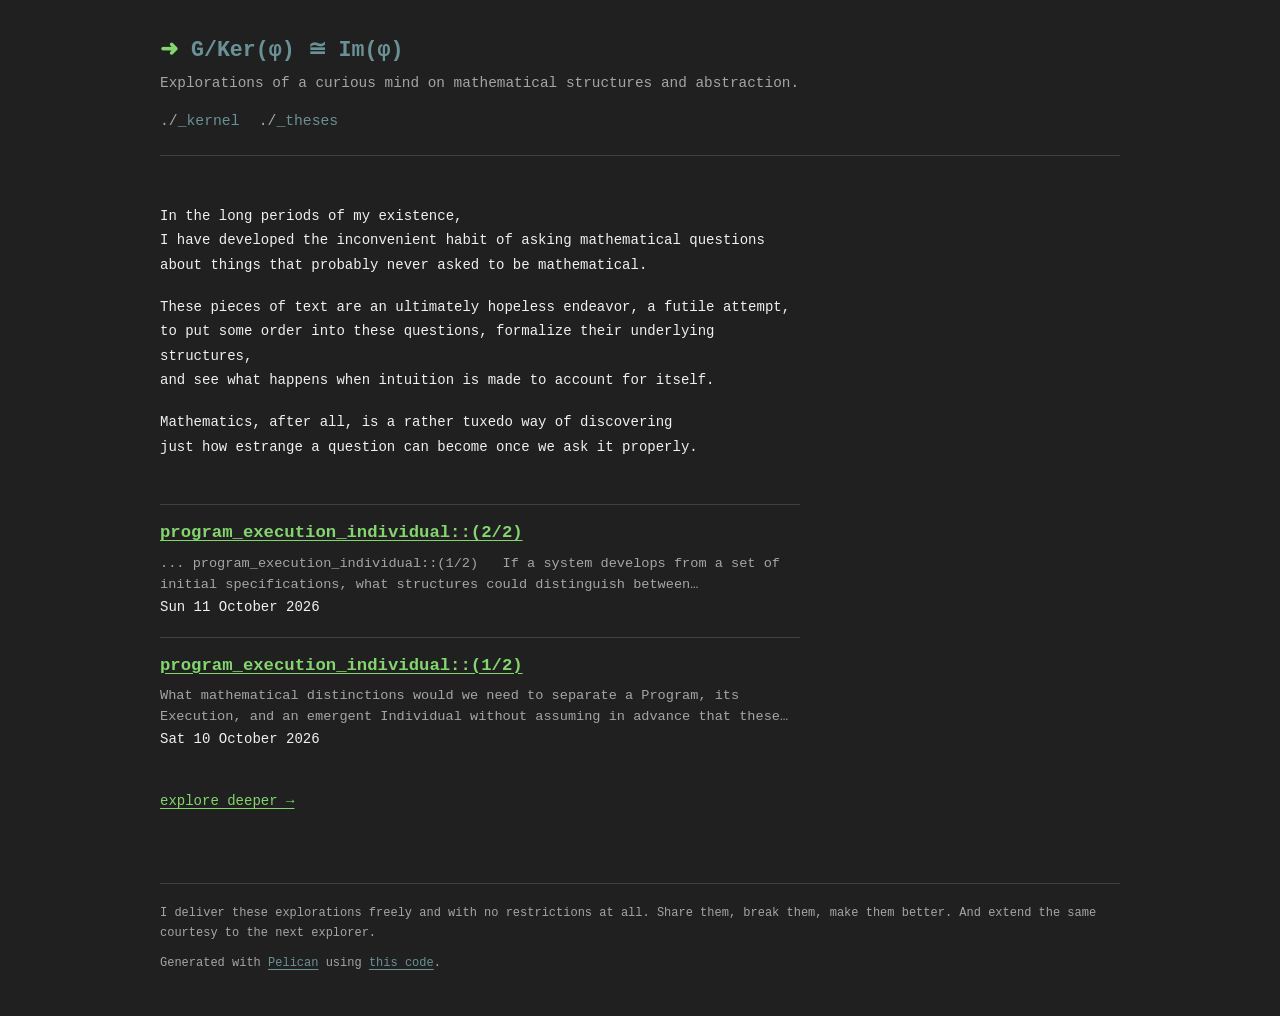
<file: index.html>
<!doctype html>
<html lang="en">
<head>
    <meta charset="utf-8">
    <meta name="viewport" content="width=device-width, initial-scale=1">
    <meta name="description" content="Explorations of a curious mind on mathematical structures and abstraction.">
    <title>G/Ker(φ) ≅ Im(φ)</title>
    <link rel="stylesheet" href="https://gmodk.github.io/theme/css/style.css">
    <link href="feeds/all.atom.xml" type="application/atom+xml" rel="alternate" title="G/Ker(φ) ≅ Im(φ) Atom Feed">
</head>
<body>
    <div class="site-shell">
        <header class="site-header">
            <a class="site-title" href="https://gmodk.github.io/">G/Ker(φ) ≅ Im(φ)</a>
            <p class="site-subtitle">Explorations of a curious mind on mathematical structures and abstraction.</p>
            <nav class="site-nav" aria-label="Main navigation">
                <a href="https://gmodk.github.io/">_kernel</a>
                <a href="https://gmodk.github.io/theses/">_theses</a>
            </nav>
        </header>

        <main id="main-content">
<section class="intro" aria-labelledby="kernel-heading">
    <!-- <h1 id="kernel-heading">_kernel</h1> -->
    <div class="prose">
        <p>In the long periods of my existence, <br>
            I have developed the inconvenient habit of asking mathematical questions<br>
             about things that probably never asked to be mathematical.</p>
        <p>These pieces of text are an ultimately hopeless endeavor, a futile attempt, <br>
            to put some order into these questions, formalize their underlying structures, <br>
            and see what happens when intuition is made to account for itself.</p>
        <p>Mathematics, after all, is a rather tuxedo way of discovering <br>
            just how estrange a question can become once we ask it properly.</p>
    </div>
</section>

<section class="recent-theses" aria-labelledby="recent-theses-heading">
    <!-- <h2 id="recent-theses-heading">Recent theses</h2> -->
        <ol class="recent-entries">
            <li class="recent-entry">
                <h3><a href="https://gmodk.github.io/program-execution-individual-2-2/">program_execution_individual::(2/2)</a></h3>
                <p class="entry-summary entry-summary-clamped">... program_execution_individual::(1/2)   If a system develops from a set of initial specifications, what structures could distinguish between predeterminated information and genuinely path-dependent organization? What invariants would have to persist through development for we to say that one evolving system remains numerically the same individual?   a) Set up Let the function \(\phi: P x C \to R\) to map a tuple \((p,c)\) to a realization \(r\), where \(p \in P\) is a program and \(c \in C\) is a contingency (history). Let the map \(H_{\alpha}: R \to D_{\alpha}\) to extract the organization into some descriptive level. Then, we have: $$ H_{\alpha}(P,C) = H_{\alpha}(\phi(p,c)) $$ which is the realized organization along a particular path.   b) Formally The path-dependent part is the variation of the \(H_{\alpha}\) over \(C\). If \(C\) has a probability measure \(\mu\), we define its predictable component by: $$ \bar{H}_{\alpha}(p) = \int_{c}^{\infty} H_{\alpha}(p,c) \, d{\mu(c)} = E[H_{\alpha} | P = p] $$ And the path-dependent derivation by: $$ \Delta_{\alpha}(p,c) = H_{\alpha} - \bar{H}_{\alpha}(p-c) $$   c) Conclusion We conclude, therefore that: $$ H_{\alpha}(p,c) = H_{\alpha}(p) + \Delta_{\alpha}(p,c) $$ where: - \(H_{\alpha}(p)\) is the predictable path from \(p\). \(\Delta_{\alpha}(p,c)\) is the history dependant path. But the integral represents an expected or predictable component, not necessarily strcited predetermined information, which would required invariance across all \(c \in C\).   d) Intuitevely The program defines what can systematically be expected across all possible histories, while (\(H_{\alpha}(p) \circ \phi\)) captures what actually emerges in one particular history. Averaging over \(C\) extracts the common predictable structure, and the contribution of the specific path to the representation is recored by the resisudal. if (!document.getElementById('mathjaxscript_pelican_#%@#$@#')) { var align = "center", indent = "0em", linebreak = "false"; if (false) { align = (screen.width</p>
                <time>Sun 11 October 2026</time>
            </li>
            <li class="recent-entry">
                <h3><a href="https://gmodk.github.io/program-execution-individual-1-2/">program_execution_individual::(1/2)</a></h3>
                <p class="entry-summary entry-summary-clamped">What mathematical distinctions would we need to separate a Program, its Execution, and an emergent Individual without assuming in advance that these are three different ontological kinds?   a) Set up Let \(P\) be a genrative structure, \(C\) the space of initial conditions or contingences, and \(I\) the space of possible realizations. We define a map \(\phi: P x C \to I\): Supose \(R = Im(\phi)\) is the set of realizable executions. A level of description is then given by a structure preserving map: $$ H_{\alpha}: R \to D_{\alpha} $$ with \(R = Im(\phi) \subseteq I\) and \(\phi(P,C) = i\)   b) Formally For each descriptive map \(H_{\alpha}\), we define: $$ r_1 ~ r_2 <=> H_{\alpha}(r_1) = H_{\alpha}(r_2) $$ Then, the descriptive level is the quotient: $$ D_{\alpha} \cong \frac{R}{r_{\alpha}} $$ This is equivalent to: $$ \frac{R}{Ker H_{\alpha}} \cong Im H_{\alpha} $$   c) Conclusion The program, its execution and the emergent individual need not to be three different ontological kinds. They can be understood as different mathematical roles within one structure, where: P specifies possibilites. R contains realized trajectories. An individual can be represented as an equivalence class \([r_{\alpha}]\) at a chosen description level \(D_{\alpha}\).   d) Intuitevely The idea is that a system contains more detail that any description of that system prserveres. The map \(\phi\) generates actual realizations from the program, while each \(H_{\alpha}\) forgets some distinctions and keeps others. Two different realizations may tehrefore count as the same individual whenerver they become identical under the chosen description, so individuality emerges from the structure we preserve across transformations rather than being assumed beforehand. if (!document.getElementById('mathjaxscript_pelican_#%@#$@#')) { var align = "center", indent = "0em", linebreak = "false"; if (false) { align = (screen.width</p>
                <time>Sat 10 October 2026</time>
            </li>
        </ol>
        <p class="landing-link"><a href="https://gmodk.github.io/theses/">explore deeper →</a></p>
</section>
        </main>

        <footer class="site-footer">
            <p class="footer-small">I deliver these explorations freely and with no restrictions at all. Share them, break them, make them better. And extend the same courtesy to the next explorer.
            <p class="footer-small">Generated with <a href="https://getpelican.com/">Pelican</a> using <a href="https://gitea.com/gmodk/blog">this code</a>.</p>
        </footer>
    </div>
</body>
</html>
</file>
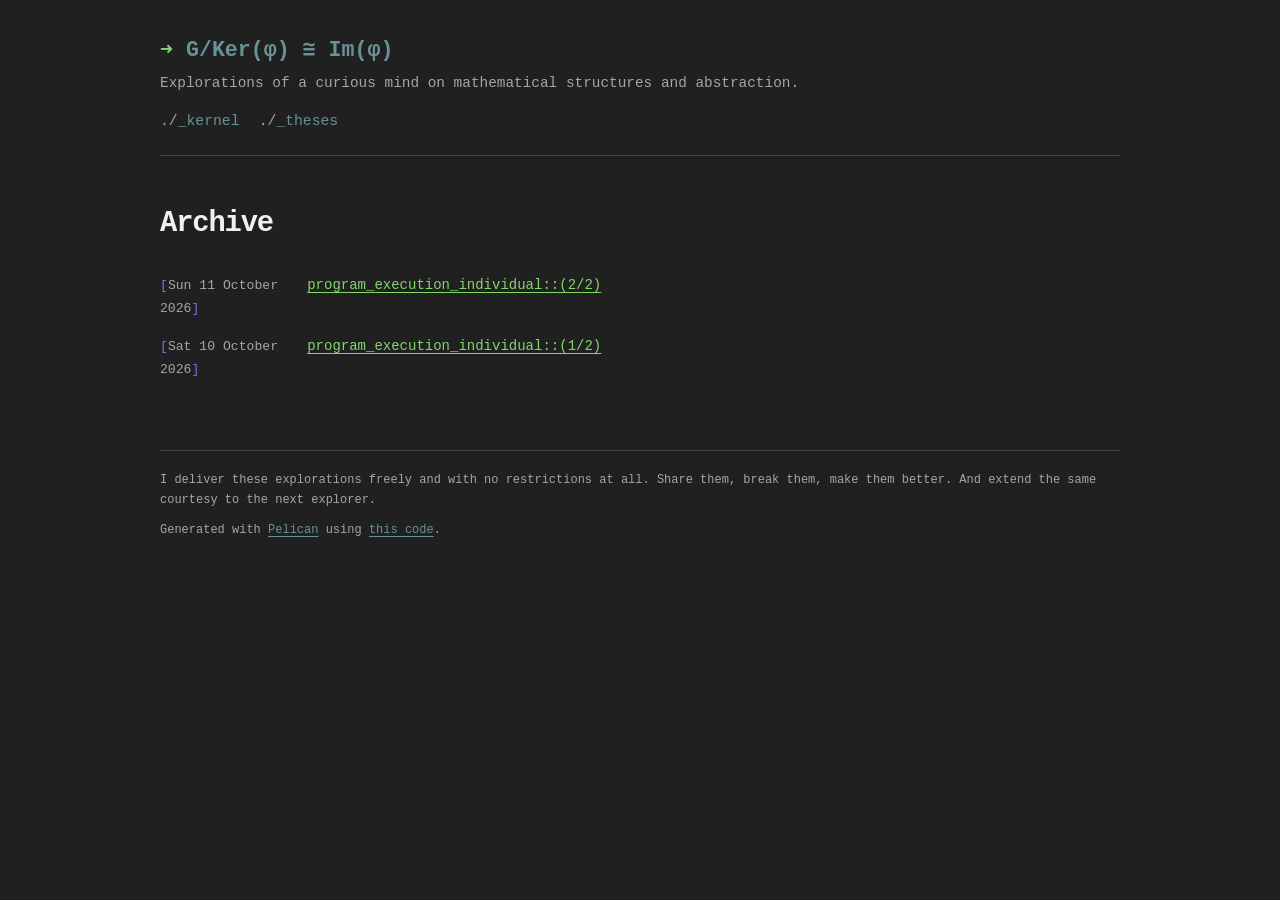
<file: archives/index.html>
<!doctype html>
<html lang="en">
<head>
    <meta charset="utf-8">
    <meta name="viewport" content="width=device-width, initial-scale=1">
    <meta name="description" content="Explorations of a curious mind on mathematical structures and abstraction.">
    <title>Archive · G/Ker(φ) ≅ Im(φ)</title>
    <link rel="stylesheet" href="https://gmodk.github.io/theme/css/style.css">
    <link href="feeds/all.atom.xml" type="application/atom+xml" rel="alternate" title="G/Ker(φ) ≅ Im(φ) Atom Feed">
</head>
<body>
    <div class="site-shell">
        <header class="site-header">
            <a class="site-title" href="https://gmodk.github.io/">G/Ker(φ) ≅ Im(φ)</a>
            <p class="site-subtitle">Explorations of a curious mind on mathematical structures and abstraction.</p>
            <nav class="site-nav" aria-label="Main navigation">
                <a href="https://gmodk.github.io/">_kernel</a>
                <a href="https://gmodk.github.io/theses/">_theses</a>
            </nav>
        </header>

        <main id="main-content">
<section class="archive">
    <h1>Archive</h1>
    <ul class="entries">
        <li class="entry">
            <time datetime="2026-10-11T00:00:00-03:00">Sun 11 October 2026</time>
            <a href="https://gmodk.github.io/program-execution-individual-2-2/">program_execution_individual::(2/2)</a>
        </li>
        <li class="entry">
            <time datetime="2026-10-10T00:00:00-03:00">Sat 10 October 2026</time>
            <a href="https://gmodk.github.io/program-execution-individual-1-2/">program_execution_individual::(1/2)</a>
        </li>
    </ul>
</section>
        </main>

        <footer class="site-footer">
            <p class="footer-small">I deliver these explorations freely and with no restrictions at all. Share them, break them, make them better. And extend the same courtesy to the next explorer.
            <p class="footer-small">Generated with <a href="https://getpelican.com/">Pelican</a> using <a href="https://gitea.com/gmodk/blog">this code</a>.</p>
        </footer>
    </div>
</body>
</html>
</file>
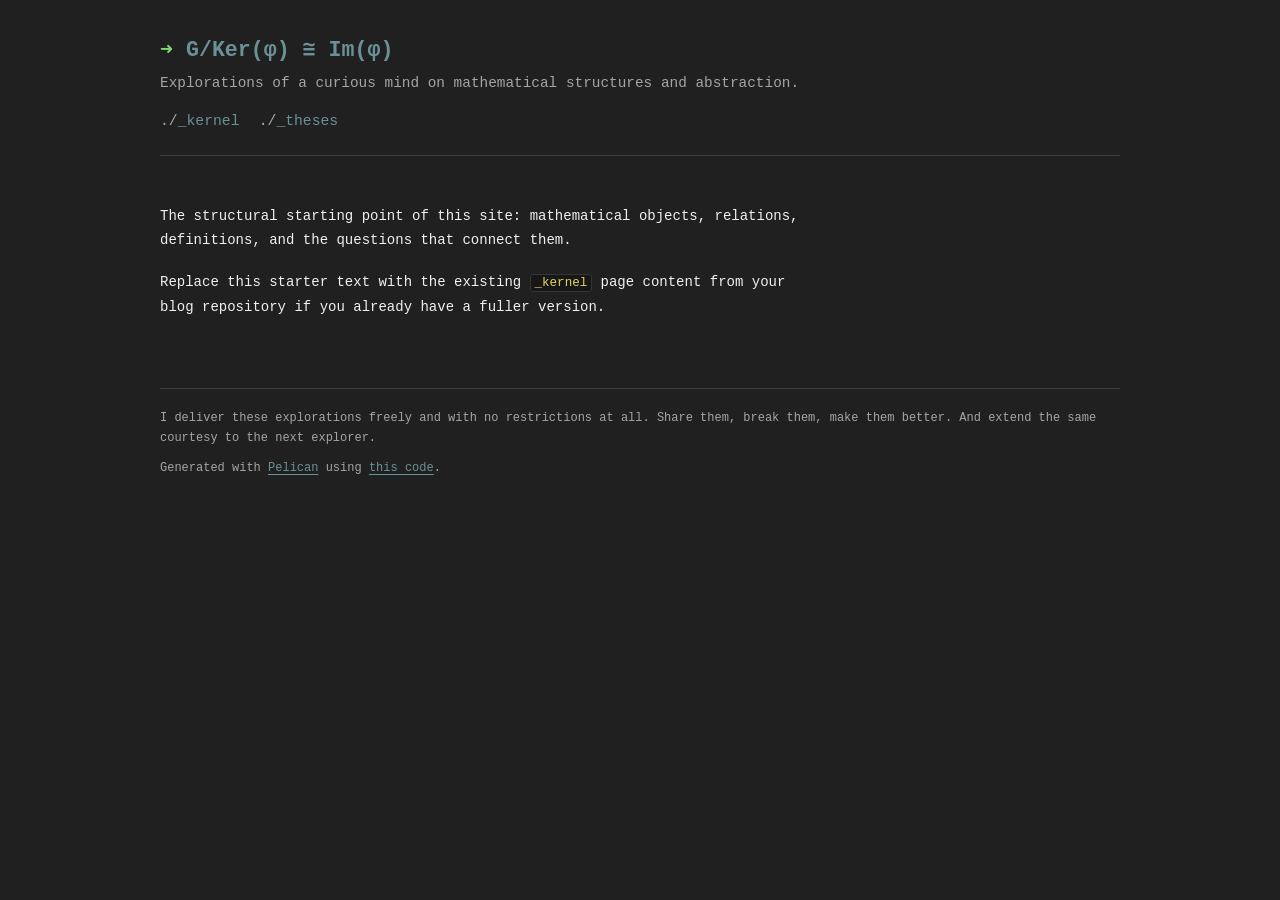
<file: kernel/index.html>
<!doctype html>
<html lang="en">
<head>
    <meta charset="utf-8">
    <meta name="viewport" content="width=device-width, initial-scale=1">
    <meta name="description" content="The structural starting point of this site: mathematical objects, relations, definitions, and the questions that connect them. Replace this starter text with the existing _kernel page content from your blog repository if you already have a fuller version.">
    <title>_kernel · G/Ker(φ) ≅ Im(φ)</title>
    <link rel="stylesheet" href="https://gmodk.github.io/theme/css/style.css">
    <link href="feeds/all.atom.xml" type="application/atom+xml" rel="alternate" title="G/Ker(φ) ≅ Im(φ) Atom Feed">
</head>
<body>
    <div class="site-shell">
        <header class="site-header">
            <a class="site-title" href="https://gmodk.github.io/">G/Ker(φ) ≅ Im(φ)</a>
            <p class="site-subtitle">Explorations of a curious mind on mathematical structures and abstraction.</p>
            <nav class="site-nav" aria-label="Main navigation">
                <a href="https://gmodk.github.io/">_kernel</a>
                <a href="https://gmodk.github.io/theses/">_theses</a>
            </nav>
        </header>

        <main id="main-content">
<article class="page">
    <!-- <header class="page-header"><h1>_kernel</h1></header> -->
    <div class="prose page-content"><p>The structural starting point of this site: mathematical objects, relations, definitions, and the questions that connect them.</p>
<p>Replace this starter text with the existing <code>_kernel</code> page content from your blog repository if you already have a fuller version.</p></div>
</article>
        </main>

        <footer class="site-footer">
            <p class="footer-small">I deliver these explorations freely and with no restrictions at all. Share them, break them, make them better. And extend the same courtesy to the next explorer.
            <p class="footer-small">Generated with <a href="https://getpelican.com/">Pelican</a> using <a href="https://gitea.com/gmodk/blog">this code</a>.</p>
        </footer>
    </div>
</body>
</html>
</file>
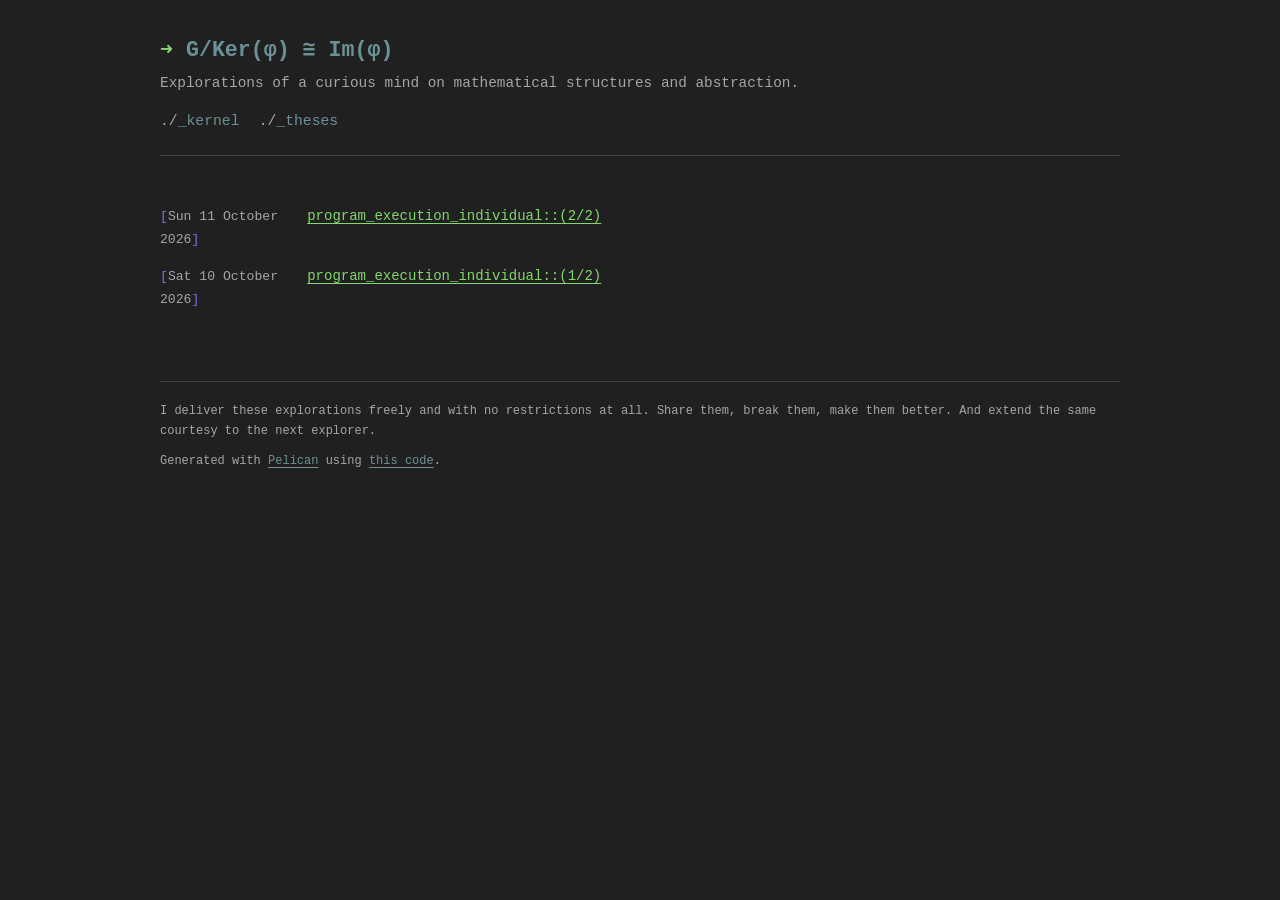
<file: theses/index.html>
<!doctype html>
<html lang="en">
<head>
    <meta charset="utf-8">
    <meta name="viewport" content="width=device-width, initial-scale=1">
    <meta name="description" content="This page collects every published article on the site.">
    <title>_theses · G/Ker(φ) ≅ Im(φ)</title>
    <link rel="stylesheet" href="https://gmodk.github.io/theme/css/style.css">
    <link href="feeds/all.atom.xml" type="application/atom+xml" rel="alternate" title="G/Ker(φ) ≅ Im(φ) Atom Feed">
</head>
<body>
    <div class="site-shell">
        <header class="site-header">
            <a class="site-title" href="https://gmodk.github.io/">G/Ker(φ) ≅ Im(φ)</a>
            <p class="site-subtitle">Explorations of a curious mind on mathematical structures and abstraction.</p>
            <nav class="site-nav" aria-label="Main navigation">
                <a href="https://gmodk.github.io/">_kernel</a>
                <a href="https://gmodk.github.io/theses/">_theses</a>
            </nav>
        </header>

        <main id="main-content">
<section class="post-list" aria-labelledby="theses-heading">
    <header class="page-header">
        <!-- <h1 id="theses-heading">_theses</h1>
        <p class="muted">All articles, essays, notes, and ongoing explorations.</p>
    </header> -->
        <ul class="entries">
            <li class="entry">
                <time datetime="2026-10-11T00:00:00-03:00">Sun 11 October 2026</time>
                <a href="https://gmodk.github.io/program-execution-individual-2-2/">program_execution_individual::(2/2)</a>
            </li>
            <li class="entry">
                <time datetime="2026-10-10T00:00:00-03:00">Sat 10 October 2026</time>
                <a href="https://gmodk.github.io/program-execution-individual-1-2/">program_execution_individual::(1/2)</a>
            </li>
        </ul>
</section>
        </main>

        <footer class="site-footer">
            <p class="footer-small">I deliver these explorations freely and with no restrictions at all. Share them, break them, make them better. And extend the same courtesy to the next explorer.
            <p class="footer-small">Generated with <a href="https://getpelican.com/">Pelican</a> using <a href="https://gitea.com/gmodk/blog">this code</a>.</p>
        </footer>
    </div>
</body>
</html>
</file>
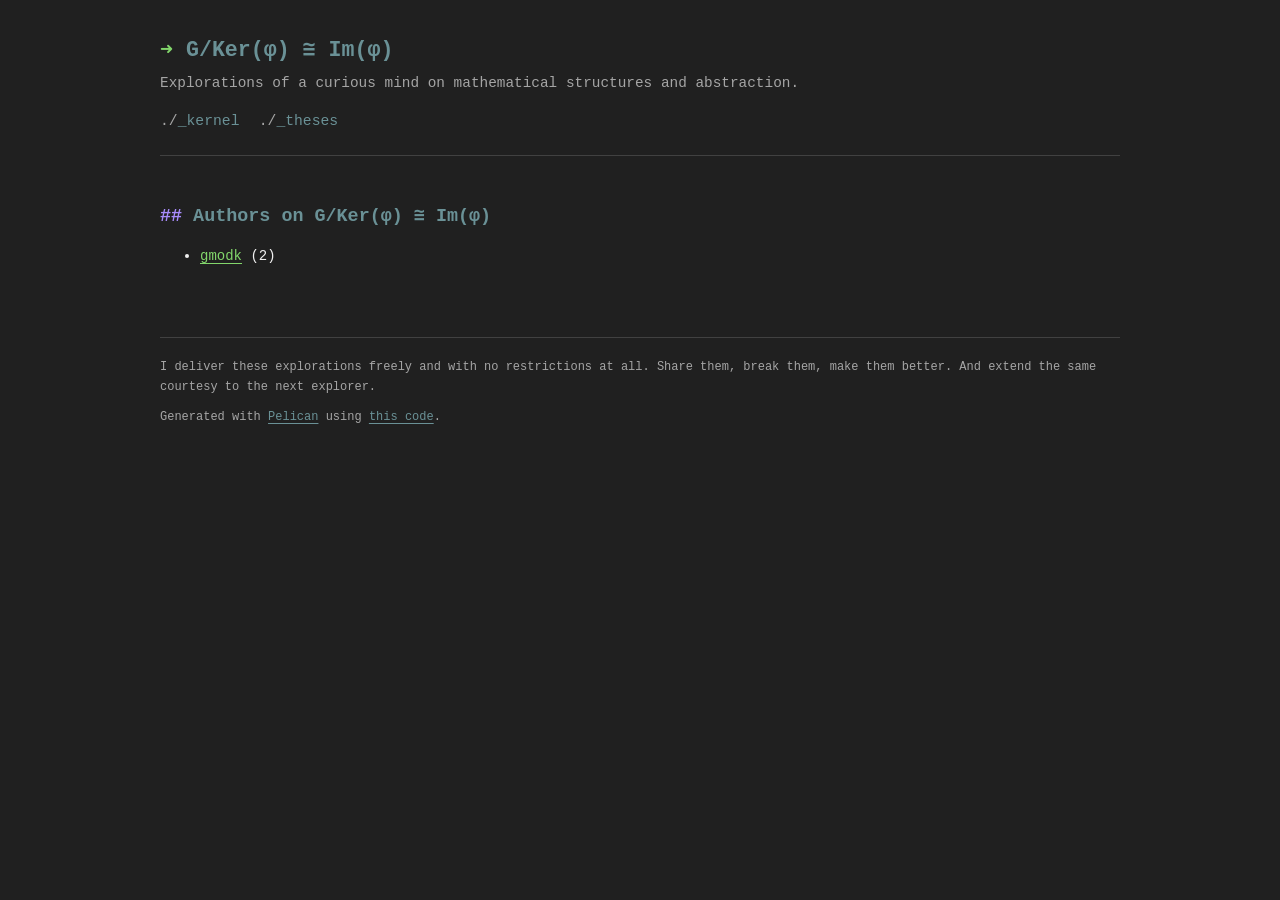
<file: authors.html>
<!doctype html>
<html lang="en">
<head>
    <meta charset="utf-8">
    <meta name="viewport" content="width=device-width, initial-scale=1">
    <meta name="description" content="Explorations of a curious mind on mathematical structures and abstraction.">
    <title>G/Ker(φ) ≅ Im(φ) - Authors</title>
    <link rel="stylesheet" href="https://gmodk.github.io/theme/css/style.css">
    <link href="feeds/all.atom.xml" type="application/atom+xml" rel="alternate" title="G/Ker(φ) ≅ Im(φ) Atom Feed">
</head>
<body>
    <div class="site-shell">
        <header class="site-header">
            <a class="site-title" href="https://gmodk.github.io/">G/Ker(φ) ≅ Im(φ)</a>
            <p class="site-subtitle">Explorations of a curious mind on mathematical structures and abstraction.</p>
            <nav class="site-nav" aria-label="Main navigation">
                <a href="https://gmodk.github.io/">_kernel</a>
                <a href="https://gmodk.github.io/theses/">_theses</a>
            </nav>
        </header>

        <main id="main-content">
    <h2>Authors on G/Ker(φ) ≅ Im(φ)</h2>
    <ul>
            <li><a href="https://gmodk.github.io/author/gmodk.html">gmodk</a> (2)</li>
    </ul>
        </main>

        <footer class="site-footer">
            <p class="footer-small">I deliver these explorations freely and with no restrictions at all. Share them, break them, make them better. And extend the same courtesy to the next explorer.
            <p class="footer-small">Generated with <a href="https://getpelican.com/">Pelican</a> using <a href="https://gitea.com/gmodk/blog">this code</a>.</p>
        </footer>
    </div>
</body>
</html>
</file>
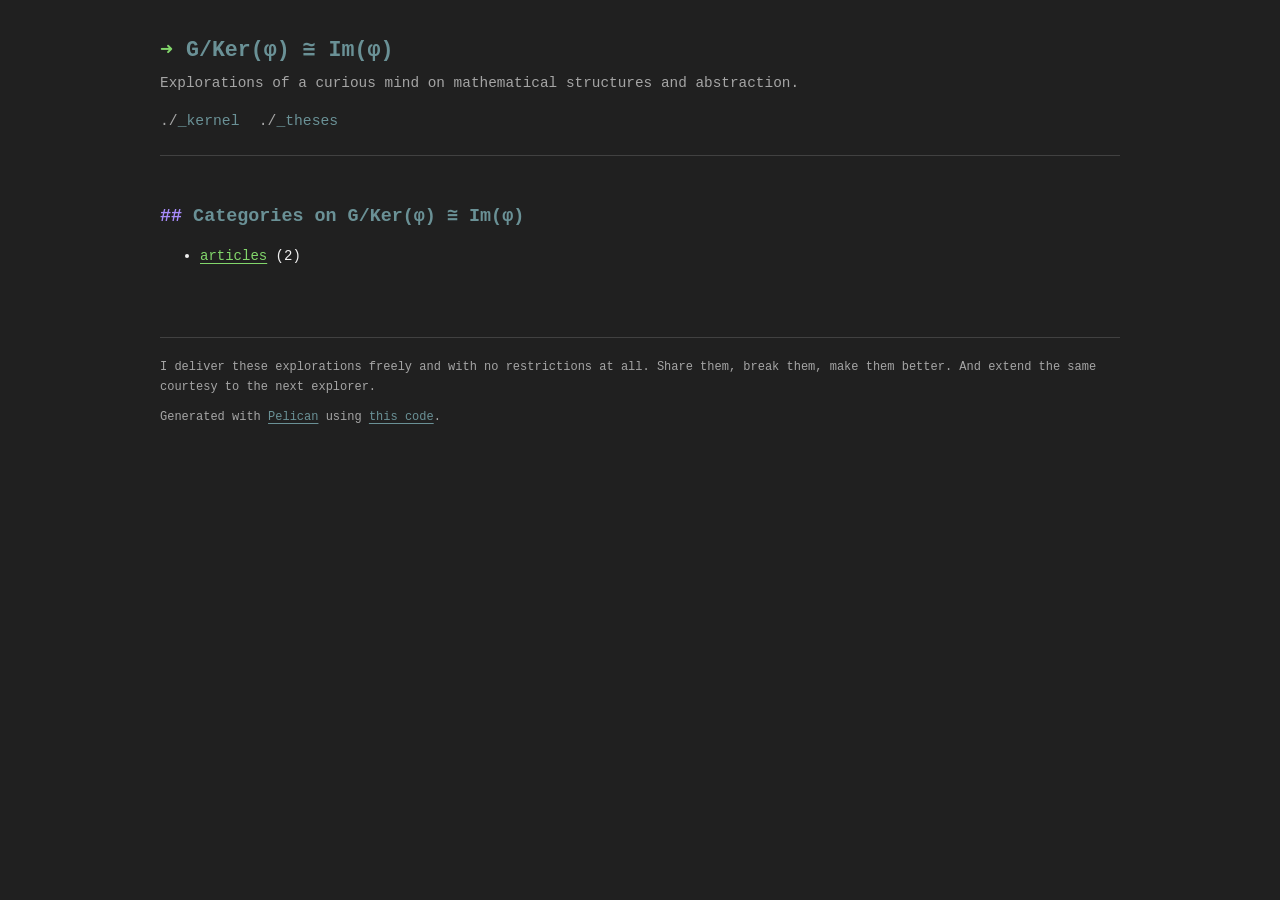
<file: categories.html>
<!doctype html>
<html lang="en">
<head>
    <meta charset="utf-8">
    <meta name="viewport" content="width=device-width, initial-scale=1">
    <meta name="description" content="Explorations of a curious mind on mathematical structures and abstraction.">
    <title>G/Ker(φ) ≅ Im(φ) - Categories</title>
    <link rel="stylesheet" href="https://gmodk.github.io/theme/css/style.css">
    <link href="feeds/all.atom.xml" type="application/atom+xml" rel="alternate" title="G/Ker(φ) ≅ Im(φ) Atom Feed">
</head>
<body>
    <div class="site-shell">
        <header class="site-header">
            <a class="site-title" href="https://gmodk.github.io/">G/Ker(φ) ≅ Im(φ)</a>
            <p class="site-subtitle">Explorations of a curious mind on mathematical structures and abstraction.</p>
            <nav class="site-nav" aria-label="Main navigation">
                <a href="https://gmodk.github.io/">_kernel</a>
                <a href="https://gmodk.github.io/theses/">_theses</a>
            </nav>
        </header>

        <main id="main-content">
    <h2>Categories on G/Ker(φ) ≅ Im(φ)</h2>
    <ul>
            <li><a href="https://gmodk.github.io/category/articles.html">articles</a> (2)</li>
    </ul>
        </main>

        <footer class="site-footer">
            <p class="footer-small">I deliver these explorations freely and with no restrictions at all. Share them, break them, make them better. And extend the same courtesy to the next explorer.
            <p class="footer-small">Generated with <a href="https://getpelican.com/">Pelican</a> using <a href="https://gitea.com/gmodk/blog">this code</a>.</p>
        </footer>
    </div>
</body>
</html>
</file>
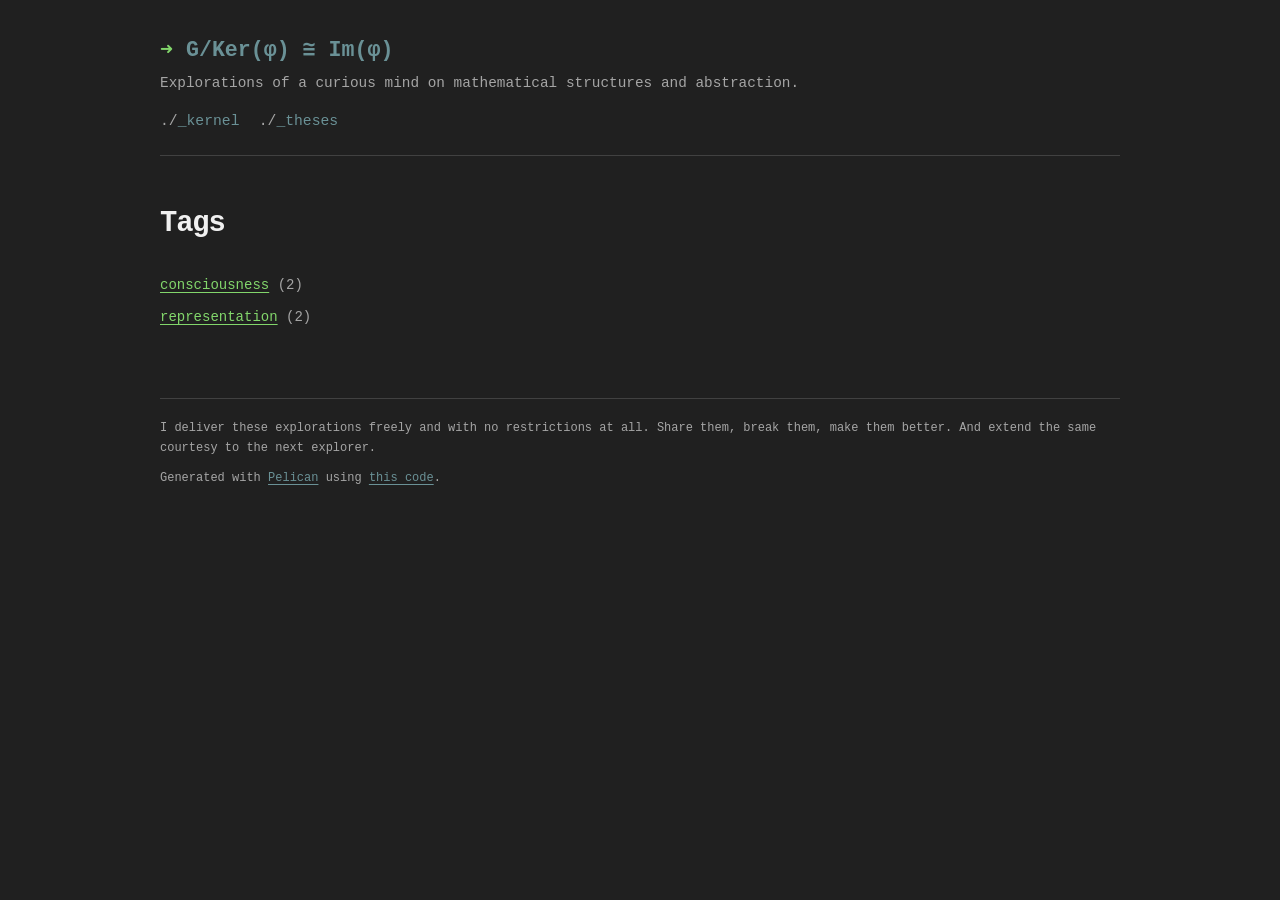
<file: tags.html>
<!doctype html>
<html lang="en">
<head>
    <meta charset="utf-8">
    <meta name="viewport" content="width=device-width, initial-scale=1">
    <meta name="description" content="Explorations of a curious mind on mathematical structures and abstraction.">
    <title>Tags · G/Ker(φ) ≅ Im(φ)</title>
    <link rel="stylesheet" href="https://gmodk.github.io/theme/css/style.css">
    <link href="feeds/all.atom.xml" type="application/atom+xml" rel="alternate" title="G/Ker(φ) ≅ Im(φ) Atom Feed">
</head>
<body>
    <div class="site-shell">
        <header class="site-header">
            <a class="site-title" href="https://gmodk.github.io/">G/Ker(φ) ≅ Im(φ)</a>
            <p class="site-subtitle">Explorations of a curious mind on mathematical structures and abstraction.</p>
            <nav class="site-nav" aria-label="Main navigation">
                <a href="https://gmodk.github.io/">_kernel</a>
                <a href="https://gmodk.github.io/theses/">_theses</a>
            </nav>
        </header>

        <main id="main-content">
<section class="taxonomy">
    <h1>Tags</h1>
    <ul class="plain-list">
        <li><a href="https://gmodk.github.io/tag/consciousness.html">consciousness</a> <span class="muted">(2)</span></li>
        <li><a href="https://gmodk.github.io/tag/representation.html">representation</a> <span class="muted">(2)</span></li>
    </ul>
</section>
        </main>

        <footer class="site-footer">
            <p class="footer-small">I deliver these explorations freely and with no restrictions at all. Share them, break them, make them better. And extend the same courtesy to the next explorer.
            <p class="footer-small">Generated with <a href="https://getpelican.com/">Pelican</a> using <a href="https://gitea.com/gmodk/blog">this code</a>.</p>
        </footer>
    </div>
</body>
</html>
</file>
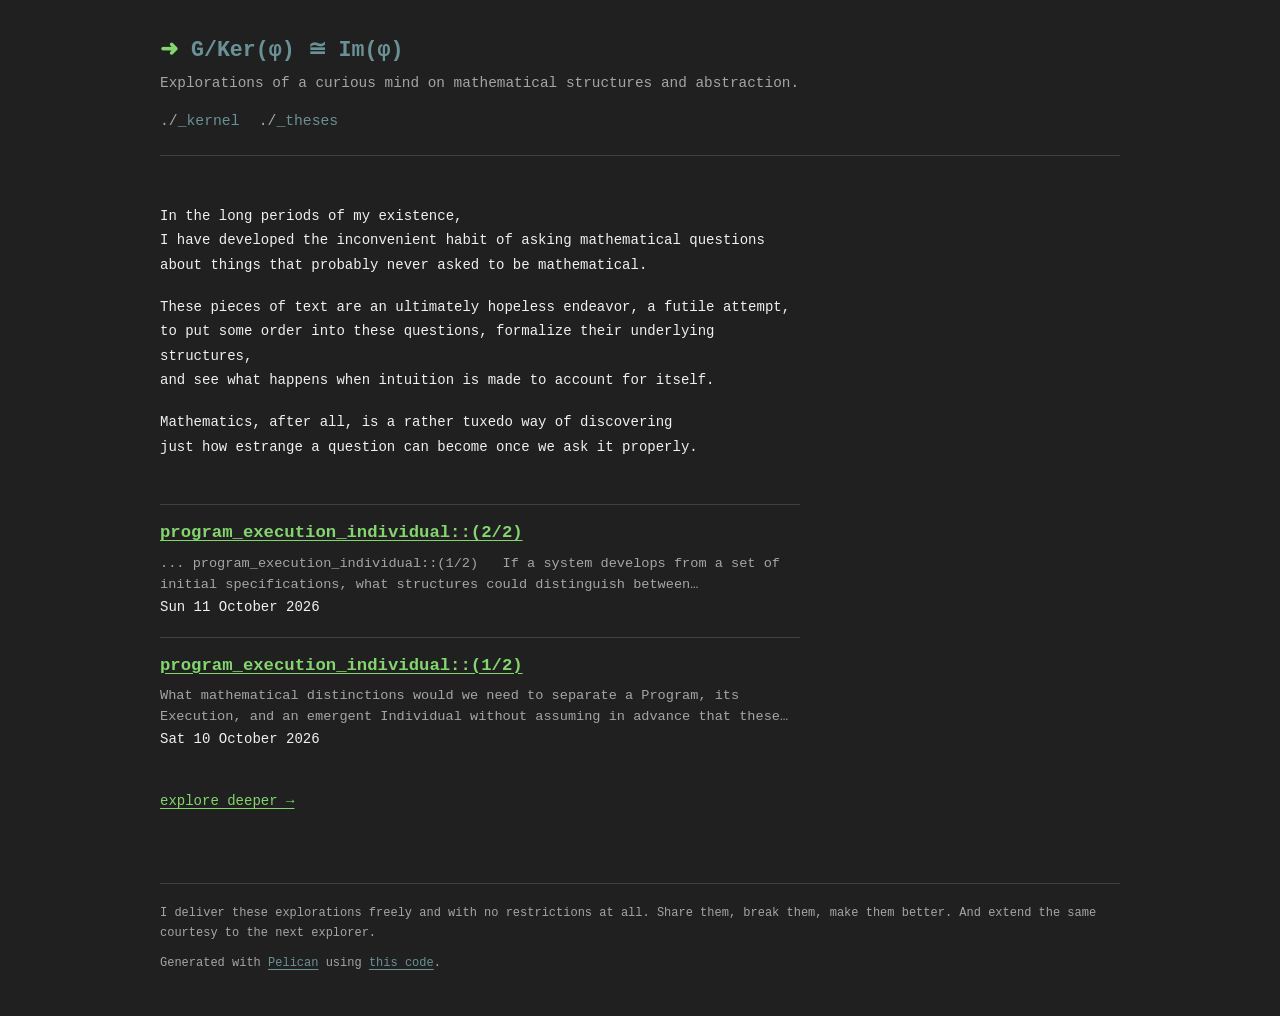
<file: author/gmodk.html>
<!doctype html>
<html lang="en">
<head>
    <meta charset="utf-8">
    <meta name="viewport" content="width=device-width, initial-scale=1">
    <meta name="description" content="Explorations of a curious mind on mathematical structures and abstraction.">
    <title>G/Ker(φ) ≅ Im(φ) - Articles by gmodk</title>
    <link rel="stylesheet" href="https://gmodk.github.io/theme/css/style.css">
    <link href="feeds/all.atom.xml" type="application/atom+xml" rel="alternate" title="G/Ker(φ) ≅ Im(φ) Atom Feed">
</head>
<body>
    <div class="site-shell">
        <header class="site-header">
            <a class="site-title" href="https://gmodk.github.io/">G/Ker(φ) ≅ Im(φ)</a>
            <p class="site-subtitle">Explorations of a curious mind on mathematical structures and abstraction.</p>
            <nav class="site-nav" aria-label="Main navigation">
                <a href="https://gmodk.github.io/">_kernel</a>
                <a href="https://gmodk.github.io/theses/">_theses</a>
            </nav>
        </header>

        <main id="main-content">
<section class="intro" aria-labelledby="kernel-heading">
    <!-- <h1 id="kernel-heading">_kernel</h1> -->
    <div class="prose">
        <p>In the long periods of my existence, <br>
            I have developed the inconvenient habit of asking mathematical questions<br>
             about things that probably never asked to be mathematical.</p>
        <p>These pieces of text are an ultimately hopeless endeavor, a futile attempt, <br>
            to put some order into these questions, formalize their underlying structures, <br>
            and see what happens when intuition is made to account for itself.</p>
        <p>Mathematics, after all, is a rather tuxedo way of discovering <br>
            just how estrange a question can become once we ask it properly.</p>
    </div>
</section>

<section class="recent-theses" aria-labelledby="recent-theses-heading">
    <!-- <h2 id="recent-theses-heading">Recent theses</h2> -->
        <ol class="recent-entries">
            <li class="recent-entry">
                <h3><a href="https://gmodk.github.io/program-execution-individual-2-2/">program_execution_individual::(2/2)</a></h3>
                <p class="entry-summary entry-summary-clamped">... program_execution_individual::(1/2)   If a system develops from a set of initial specifications, what structures could distinguish between predeterminated information and genuinely path-dependent organization? What invariants would have to persist through development for we to say that one evolving system remains numerically the same individual?   a) Set up Let the function \(\phi: P x C \to R\) to map a tuple \((p,c)\) to a realization \(r\), where \(p \in P\) is a program and \(c \in C\) is a contingency (history). Let the map \(H_{\alpha}: R \to D_{\alpha}\) to extract the organization into some descriptive level. Then, we have: $$ H_{\alpha}(P,C) = H_{\alpha}(\phi(p,c)) $$ which is the realized organization along a particular path.   b) Formally The path-dependent part is the variation of the \(H_{\alpha}\) over \(C\). If \(C\) has a probability measure \(\mu\), we define its predictable component by: $$ \bar{H}_{\alpha}(p) = \int_{c}^{\infty} H_{\alpha}(p,c) \, d{\mu(c)} = E[H_{\alpha} | P = p] $$ And the path-dependent derivation by: $$ \Delta_{\alpha}(p,c) = H_{\alpha} - \bar{H}_{\alpha}(p-c) $$   c) Conclusion We conclude, therefore that: $$ H_{\alpha}(p,c) = H_{\alpha}(p) + \Delta_{\alpha}(p,c) $$ where: - \(H_{\alpha}(p)\) is the predictable path from \(p\). \(\Delta_{\alpha}(p,c)\) is the history dependant path. But the integral represents an expected or predictable component, not necessarily strcited predetermined information, which would required invariance across all \(c \in C\).   d) Intuitevely The program defines what can systematically be expected across all possible histories, while (\(H_{\alpha}(p) \circ \phi\)) captures what actually emerges in one particular history. Averaging over \(C\) extracts the common predictable structure, and the contribution of the specific path to the representation is recored by the resisudal. if (!document.getElementById('mathjaxscript_pelican_#%@#$@#')) { var align = "center", indent = "0em", linebreak = "false"; if (false) { align = (screen.width</p>
                <time>Sun 11 October 2026</time>
            </li>
            <li class="recent-entry">
                <h3><a href="https://gmodk.github.io/program-execution-individual-1-2/">program_execution_individual::(1/2)</a></h3>
                <p class="entry-summary entry-summary-clamped">What mathematical distinctions would we need to separate a Program, its Execution, and an emergent Individual without assuming in advance that these are three different ontological kinds?   a) Set up Let \(P\) be a genrative structure, \(C\) the space of initial conditions or contingences, and \(I\) the space of possible realizations. We define a map \(\phi: P x C \to I\): Supose \(R = Im(\phi)\) is the set of realizable executions. A level of description is then given by a structure preserving map: $$ H_{\alpha}: R \to D_{\alpha} $$ with \(R = Im(\phi) \subseteq I\) and \(\phi(P,C) = i\)   b) Formally For each descriptive map \(H_{\alpha}\), we define: $$ r_1 ~ r_2 <=> H_{\alpha}(r_1) = H_{\alpha}(r_2) $$ Then, the descriptive level is the quotient: $$ D_{\alpha} \cong \frac{R}{r_{\alpha}} $$ This is equivalent to: $$ \frac{R}{Ker H_{\alpha}} \cong Im H_{\alpha} $$   c) Conclusion The program, its execution and the emergent individual need not to be three different ontological kinds. They can be understood as different mathematical roles within one structure, where: P specifies possibilites. R contains realized trajectories. An individual can be represented as an equivalence class \([r_{\alpha}]\) at a chosen description level \(D_{\alpha}\).   d) Intuitevely The idea is that a system contains more detail that any description of that system prserveres. The map \(\phi\) generates actual realizations from the program, while each \(H_{\alpha}\) forgets some distinctions and keeps others. Two different realizations may tehrefore count as the same individual whenerver they become identical under the chosen description, so individuality emerges from the structure we preserve across transformations rather than being assumed beforehand. if (!document.getElementById('mathjaxscript_pelican_#%@#$@#')) { var align = "center", indent = "0em", linebreak = "false"; if (false) { align = (screen.width</p>
                <time>Sat 10 October 2026</time>
            </li>
        </ol>
        <p class="landing-link"><a href="https://gmodk.github.io/theses/">explore deeper →</a></p>
</section>
        </main>

        <footer class="site-footer">
            <p class="footer-small">I deliver these explorations freely and with no restrictions at all. Share them, break them, make them better. And extend the same courtesy to the next explorer.
            <p class="footer-small">Generated with <a href="https://getpelican.com/">Pelican</a> using <a href="https://gitea.com/gmodk/blog">this code</a>.</p>
        </footer>
    </div>
</body>
</html>
</file>
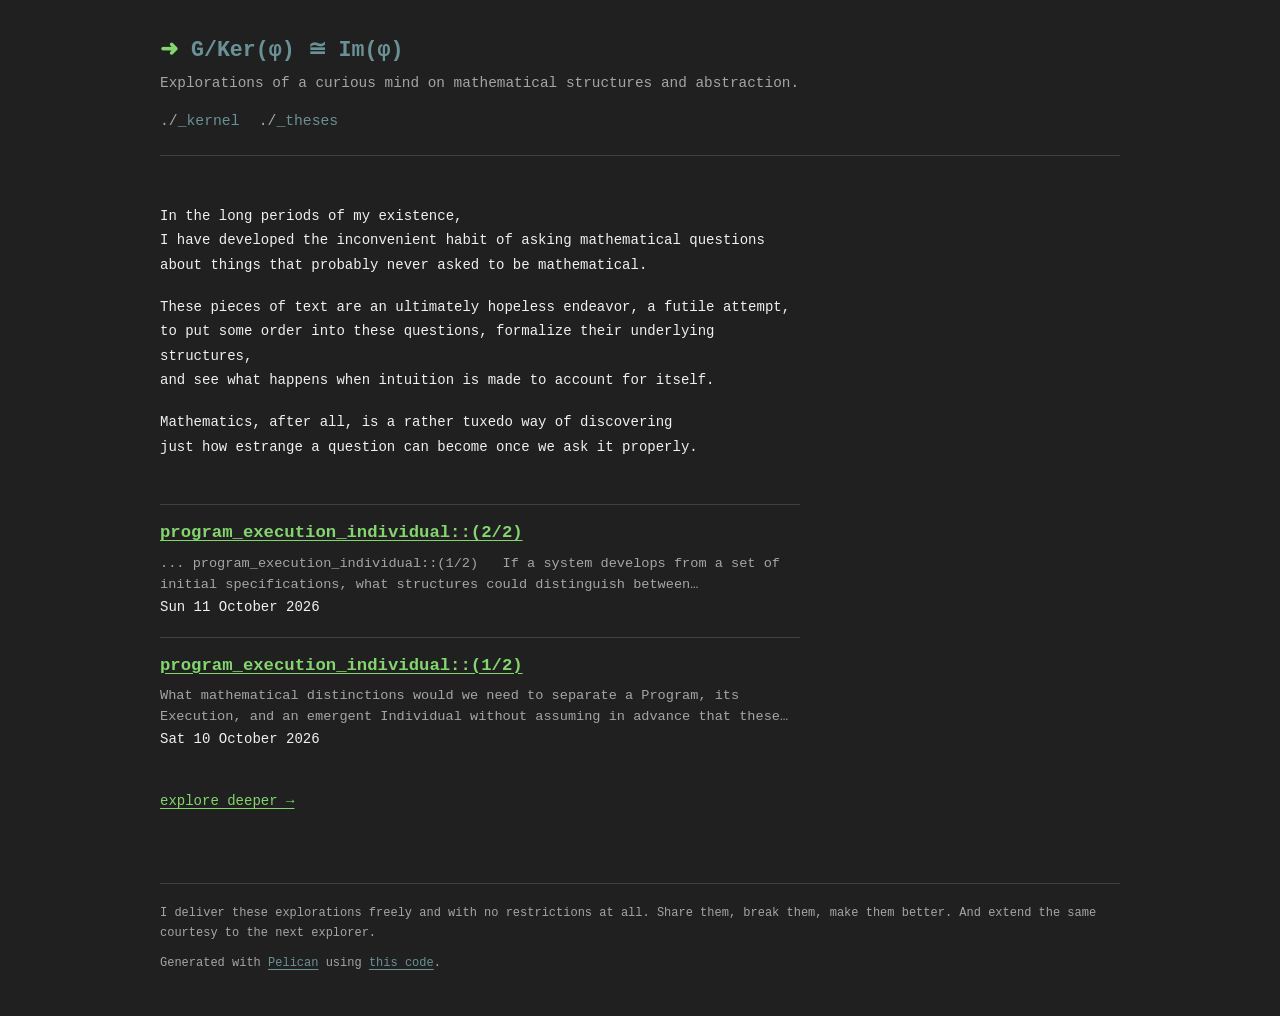
<file: category/articles.html>
<!doctype html>
<html lang="en">
<head>
    <meta charset="utf-8">
    <meta name="viewport" content="width=device-width, initial-scale=1">
    <meta name="description" content="Explorations of a curious mind on mathematical structures and abstraction.">
    <title>G/Ker(φ) ≅ Im(φ) - articles category</title>
    <link rel="stylesheet" href="https://gmodk.github.io/theme/css/style.css">
    <link href="feeds/all.atom.xml" type="application/atom+xml" rel="alternate" title="G/Ker(φ) ≅ Im(φ) Atom Feed">
</head>
<body>
    <div class="site-shell">
        <header class="site-header">
            <a class="site-title" href="https://gmodk.github.io/">G/Ker(φ) ≅ Im(φ)</a>
            <p class="site-subtitle">Explorations of a curious mind on mathematical structures and abstraction.</p>
            <nav class="site-nav" aria-label="Main navigation">
                <a href="https://gmodk.github.io/">_kernel</a>
                <a href="https://gmodk.github.io/theses/">_theses</a>
            </nav>
        </header>

        <main id="main-content">
<section class="intro" aria-labelledby="kernel-heading">
    <!-- <h1 id="kernel-heading">_kernel</h1> -->
    <div class="prose">
        <p>In the long periods of my existence, <br>
            I have developed the inconvenient habit of asking mathematical questions<br>
             about things that probably never asked to be mathematical.</p>
        <p>These pieces of text are an ultimately hopeless endeavor, a futile attempt, <br>
            to put some order into these questions, formalize their underlying structures, <br>
            and see what happens when intuition is made to account for itself.</p>
        <p>Mathematics, after all, is a rather tuxedo way of discovering <br>
            just how estrange a question can become once we ask it properly.</p>
    </div>
</section>

<section class="recent-theses" aria-labelledby="recent-theses-heading">
    <!-- <h2 id="recent-theses-heading">Recent theses</h2> -->
        <ol class="recent-entries">
            <li class="recent-entry">
                <h3><a href="https://gmodk.github.io/program-execution-individual-2-2/">program_execution_individual::(2/2)</a></h3>
                <p class="entry-summary entry-summary-clamped">... program_execution_individual::(1/2)   If a system develops from a set of initial specifications, what structures could distinguish between predeterminated information and genuinely path-dependent organization? What invariants would have to persist through development for we to say that one evolving system remains numerically the same individual?   a) Set up Let the function \(\phi: P x C \to R\) to map a tuple \((p,c)\) to a realization \(r\), where \(p \in P\) is a program and \(c \in C\) is a contingency (history). Let the map \(H_{\alpha}: R \to D_{\alpha}\) to extract the organization into some descriptive level. Then, we have: $$ H_{\alpha}(P,C) = H_{\alpha}(\phi(p,c)) $$ which is the realized organization along a particular path.   b) Formally The path-dependent part is the variation of the \(H_{\alpha}\) over \(C\). If \(C\) has a probability measure \(\mu\), we define its predictable component by: $$ \bar{H}_{\alpha}(p) = \int_{c}^{\infty} H_{\alpha}(p,c) \, d{\mu(c)} = E[H_{\alpha} | P = p] $$ And the path-dependent derivation by: $$ \Delta_{\alpha}(p,c) = H_{\alpha} - \bar{H}_{\alpha}(p-c) $$   c) Conclusion We conclude, therefore that: $$ H_{\alpha}(p,c) = H_{\alpha}(p) + \Delta_{\alpha}(p,c) $$ where: - \(H_{\alpha}(p)\) is the predictable path from \(p\). \(\Delta_{\alpha}(p,c)\) is the history dependant path. But the integral represents an expected or predictable component, not necessarily strcited predetermined information, which would required invariance across all \(c \in C\).   d) Intuitevely The program defines what can systematically be expected across all possible histories, while (\(H_{\alpha}(p) \circ \phi\)) captures what actually emerges in one particular history. Averaging over \(C\) extracts the common predictable structure, and the contribution of the specific path to the representation is recored by the resisudal. if (!document.getElementById('mathjaxscript_pelican_#%@#$@#')) { var align = "center", indent = "0em", linebreak = "false"; if (false) { align = (screen.width</p>
                <time>Sun 11 October 2026</time>
            </li>
            <li class="recent-entry">
                <h3><a href="https://gmodk.github.io/program-execution-individual-1-2/">program_execution_individual::(1/2)</a></h3>
                <p class="entry-summary entry-summary-clamped">What mathematical distinctions would we need to separate a Program, its Execution, and an emergent Individual without assuming in advance that these are three different ontological kinds?   a) Set up Let \(P\) be a genrative structure, \(C\) the space of initial conditions or contingences, and \(I\) the space of possible realizations. We define a map \(\phi: P x C \to I\): Supose \(R = Im(\phi)\) is the set of realizable executions. A level of description is then given by a structure preserving map: $$ H_{\alpha}: R \to D_{\alpha} $$ with \(R = Im(\phi) \subseteq I\) and \(\phi(P,C) = i\)   b) Formally For each descriptive map \(H_{\alpha}\), we define: $$ r_1 ~ r_2 <=> H_{\alpha}(r_1) = H_{\alpha}(r_2) $$ Then, the descriptive level is the quotient: $$ D_{\alpha} \cong \frac{R}{r_{\alpha}} $$ This is equivalent to: $$ \frac{R}{Ker H_{\alpha}} \cong Im H_{\alpha} $$   c) Conclusion The program, its execution and the emergent individual need not to be three different ontological kinds. They can be understood as different mathematical roles within one structure, where: P specifies possibilites. R contains realized trajectories. An individual can be represented as an equivalence class \([r_{\alpha}]\) at a chosen description level \(D_{\alpha}\).   d) Intuitevely The idea is that a system contains more detail that any description of that system prserveres. The map \(\phi\) generates actual realizations from the program, while each \(H_{\alpha}\) forgets some distinctions and keeps others. Two different realizations may tehrefore count as the same individual whenerver they become identical under the chosen description, so individuality emerges from the structure we preserve across transformations rather than being assumed beforehand. if (!document.getElementById('mathjaxscript_pelican_#%@#$@#')) { var align = "center", indent = "0em", linebreak = "false"; if (false) { align = (screen.width</p>
                <time>Sat 10 October 2026</time>
            </li>
        </ol>
        <p class="landing-link"><a href="https://gmodk.github.io/theses/">explore deeper →</a></p>
</section>
        </main>

        <footer class="site-footer">
            <p class="footer-small">I deliver these explorations freely and with no restrictions at all. Share them, break them, make them better. And extend the same courtesy to the next explorer.
            <p class="footer-small">Generated with <a href="https://getpelican.com/">Pelican</a> using <a href="https://gitea.com/gmodk/blog">this code</a>.</p>
        </footer>
    </div>
</body>
</html>
</file>
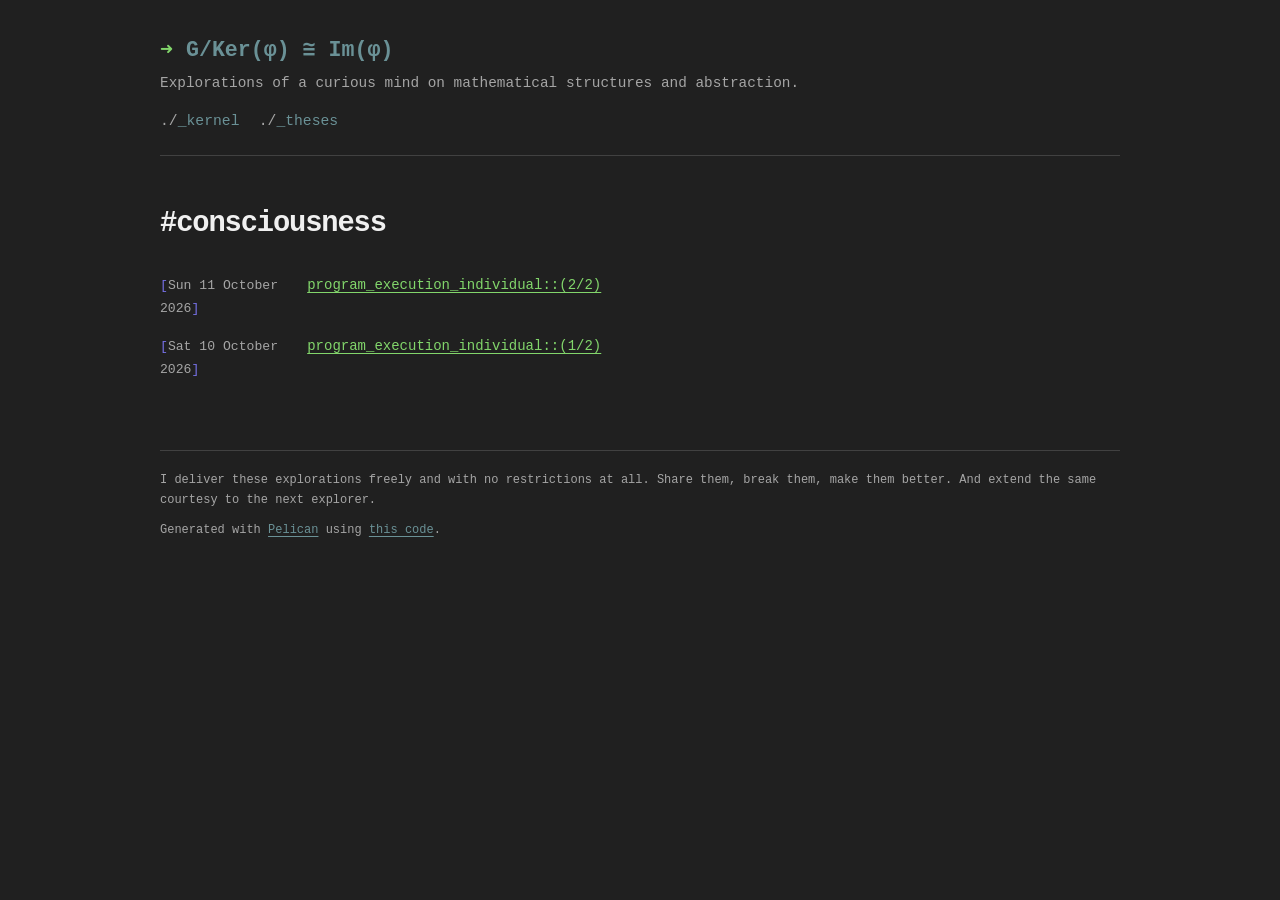
<file: tag/consciousness.html>
<!doctype html>
<html lang="en">
<head>
    <meta charset="utf-8">
    <meta name="viewport" content="width=device-width, initial-scale=1">
    <meta name="description" content="Explorations of a curious mind on mathematical structures and abstraction.">
    <title>#consciousness · G/Ker(φ) ≅ Im(φ)</title>
    <link rel="stylesheet" href="https://gmodk.github.io/theme/css/style.css">
    <link href="feeds/all.atom.xml" type="application/atom+xml" rel="alternate" title="G/Ker(φ) ≅ Im(φ) Atom Feed">
</head>
<body>
    <div class="site-shell">
        <header class="site-header">
            <a class="site-title" href="https://gmodk.github.io/">G/Ker(φ) ≅ Im(φ)</a>
            <p class="site-subtitle">Explorations of a curious mind on mathematical structures and abstraction.</p>
            <nav class="site-nav" aria-label="Main navigation">
                <a href="https://gmodk.github.io/">_kernel</a>
                <a href="https://gmodk.github.io/theses/">_theses</a>
            </nav>
        </header>

        <main id="main-content">
<section class="archive">
    <h1>#consciousness</h1>
    <ul class="entries">
        <li class="entry">
            <time datetime="2026-10-11T00:00:00-03:00">Sun 11 October 2026</time>
            <a href="https://gmodk.github.io/program-execution-individual-2-2/">program_execution_individual::(2/2)</a>
        </li>
        <li class="entry">
            <time datetime="2026-10-10T00:00:00-03:00">Sat 10 October 2026</time>
            <a href="https://gmodk.github.io/program-execution-individual-1-2/">program_execution_individual::(1/2)</a>
        </li>
    </ul>
</section>
        </main>

        <footer class="site-footer">
            <p class="footer-small">I deliver these explorations freely and with no restrictions at all. Share them, break them, make them better. And extend the same courtesy to the next explorer.
            <p class="footer-small">Generated with <a href="https://getpelican.com/">Pelican</a> using <a href="https://gitea.com/gmodk/blog">this code</a>.</p>
        </footer>
    </div>
</body>
</html>
</file>
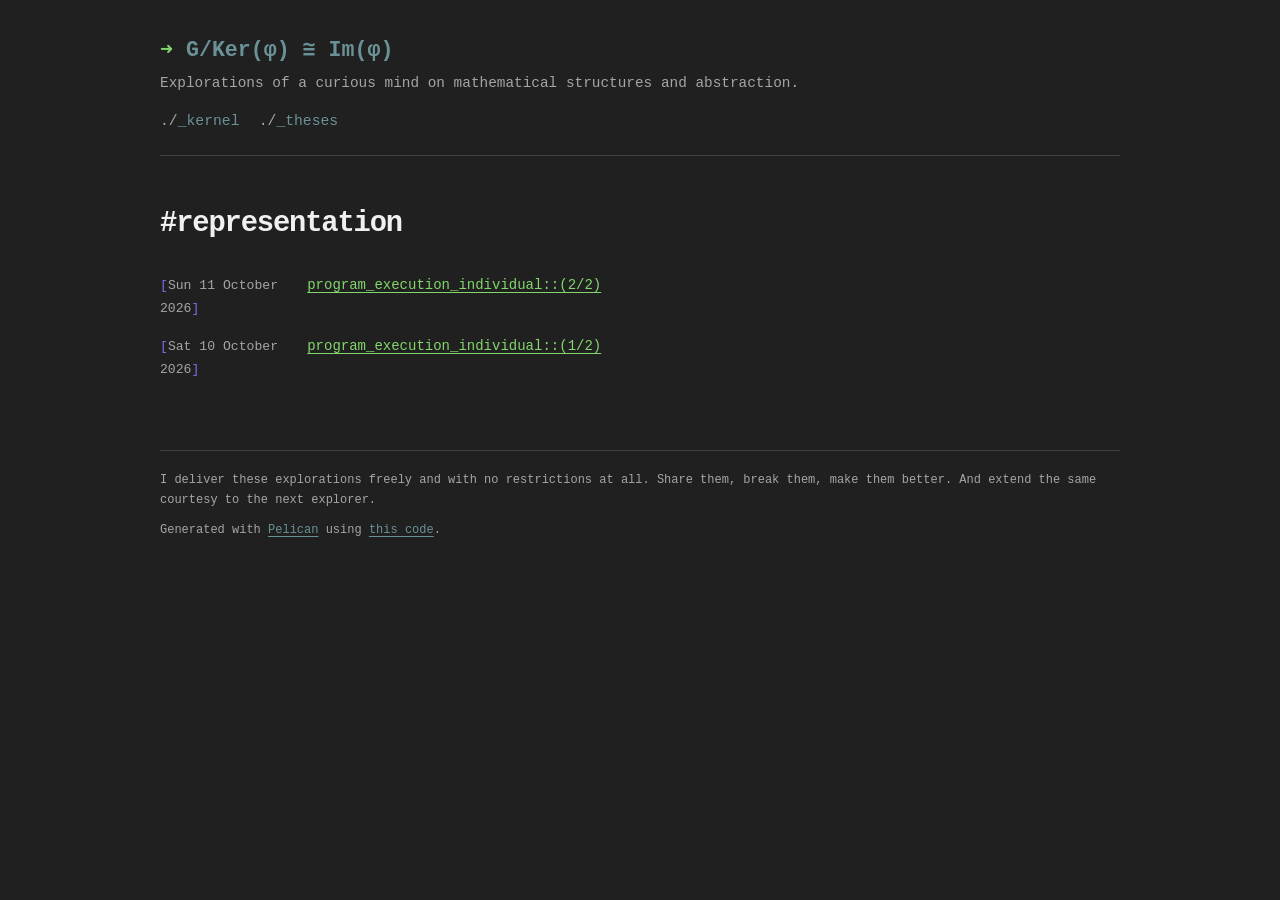
<file: tag/representation.html>
<!doctype html>
<html lang="en">
<head>
    <meta charset="utf-8">
    <meta name="viewport" content="width=device-width, initial-scale=1">
    <meta name="description" content="Explorations of a curious mind on mathematical structures and abstraction.">
    <title>#representation · G/Ker(φ) ≅ Im(φ)</title>
    <link rel="stylesheet" href="https://gmodk.github.io/theme/css/style.css">
    <link href="feeds/all.atom.xml" type="application/atom+xml" rel="alternate" title="G/Ker(φ) ≅ Im(φ) Atom Feed">
</head>
<body>
    <div class="site-shell">
        <header class="site-header">
            <a class="site-title" href="https://gmodk.github.io/">G/Ker(φ) ≅ Im(φ)</a>
            <p class="site-subtitle">Explorations of a curious mind on mathematical structures and abstraction.</p>
            <nav class="site-nav" aria-label="Main navigation">
                <a href="https://gmodk.github.io/">_kernel</a>
                <a href="https://gmodk.github.io/theses/">_theses</a>
            </nav>
        </header>

        <main id="main-content">
<section class="archive">
    <h1>#representation</h1>
    <ul class="entries">
        <li class="entry">
            <time datetime="2026-10-11T00:00:00-03:00">Sun 11 October 2026</time>
            <a href="https://gmodk.github.io/program-execution-individual-2-2/">program_execution_individual::(2/2)</a>
        </li>
        <li class="entry">
            <time datetime="2026-10-10T00:00:00-03:00">Sat 10 October 2026</time>
            <a href="https://gmodk.github.io/program-execution-individual-1-2/">program_execution_individual::(1/2)</a>
        </li>
    </ul>
</section>
        </main>

        <footer class="site-footer">
            <p class="footer-small">I deliver these explorations freely and with no restrictions at all. Share them, break them, make them better. And extend the same courtesy to the next explorer.
            <p class="footer-small">Generated with <a href="https://getpelican.com/">Pelican</a> using <a href="https://gitea.com/gmodk/blog">this code</a>.</p>
        </footer>
    </div>
</body>
</html>
</file>
